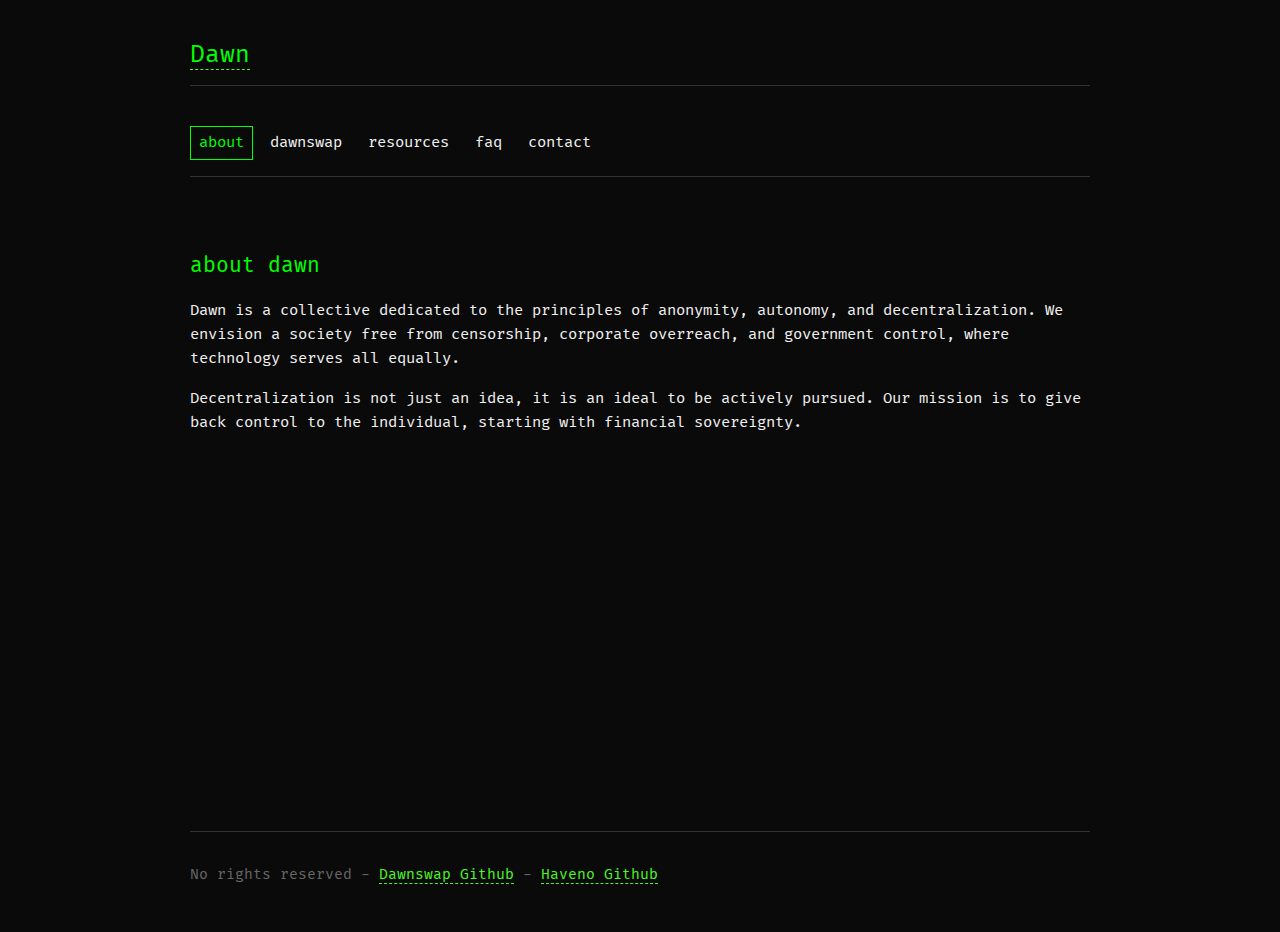
<file: index.html>
<!DOCTYPE html>
<html lang="en">
<head>
    <meta charset="UTF-8">
    <meta name="viewport" content="width=device-width, initial-scale=1.0">
    <title>Dawn Collective</title>
    <meta name="description" content="introduction to the dawn collective mission">
    <meta name="keywords" content="dawn, collective, censorship, sovereignty, anonymity, privacy, decentralization, haveno, dawnswap, dex">
    <link rel="stylesheet" href="style.css">
</head>
<body>
    <header>
        <h1><a href="index.html">Dawn</a></h1>
    </header>
    
    <div class="nav-container">
        <a href="index.html" class="active">about</a>
        <a href="haveno.html">dawnswap</a>
        <a href="resources.html">resources</a>
        <a href="faq.html">faq</a>
        <a href="contact.html">contact</a>
    </div>

    <main>
        <h2>about dawn</h2>
        <p>Dawn is a collective dedicated to the principles of anonymity, autonomy, and decentralization. We envision a society free from censorship, corporate overreach, and government control, where technology serves all equally.</p>
        
        <p>Decentralization is not just an idea, it is an ideal to be actively pursued. Our mission is to give back control to the individual, starting with financial sovereignty.</p>
        
    </main>

    <footer>
        <p>No rights reserved - <a href="https://github.com/dawn-collective/haveno-dawn/" target="_blank">Dawnswap Github</a> - <a href="https://github.com/haveno-dex" target="_blank">Haveno Github</a></p>
    </footer>

</body>
</html>
</file>
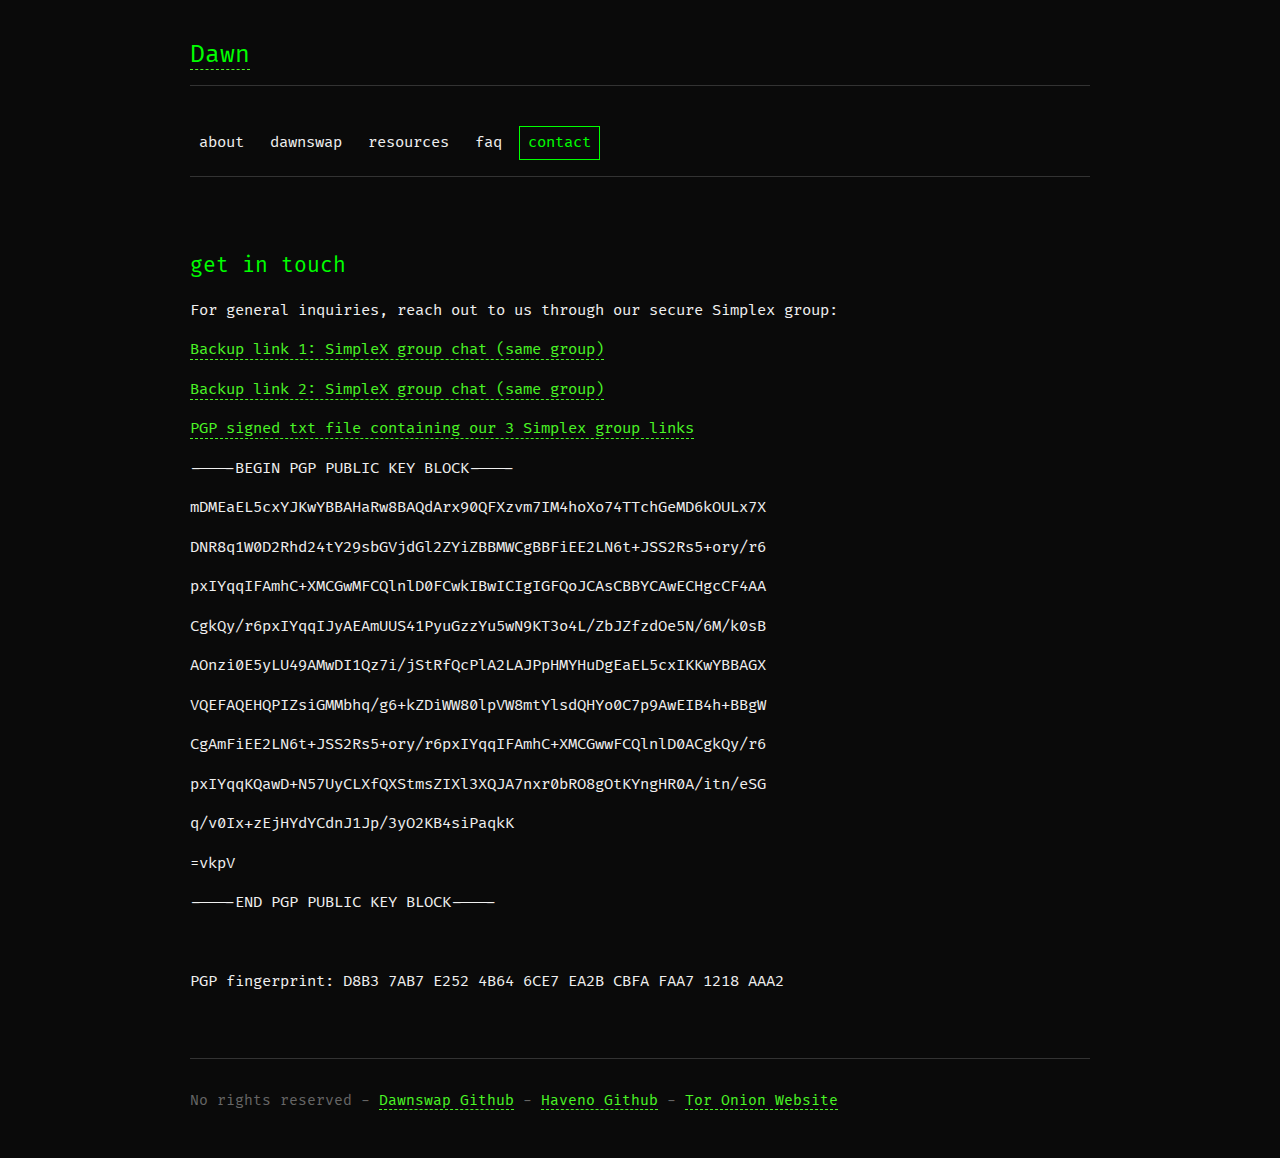
<file: contact.html>
<!DOCTYPE html>
<html lang="en">
<head>
    <meta charset="UTF-8">
    <meta name="viewport" content="width=device-width, initial-scale=1.0">
    <title>Dawn Collective Contact</title>
    <meta name="description" content="Dawn collective contact information">
    <meta name="keywords" content="pgp, public key, simplex, pgp fingerprint">
    <link rel="stylesheet" href="style.css">
</head>
<body>
    <header>
        <h1><a href="index.html">Dawn</a></h1>
    </header>
    
    <div class="nav-container">
        <a href="index.html">about</a>
        <a href="haveno.html">dawnswap</a>
        <a href="resources.html">resources</a>
        <a href="faq.html">faq</a>
        <a href="contact.html" class="active">contact</a>
    </div>

    <main>
        <h2>get in touch</h2>
        <p>For general inquiries, reach out to us through our secure Simplex group:</p>
        <p><a href="https://smp11.simplex.im/g#lvA3kkxS8pljt0AY1ycSIG8LvvwIKekLUONyAXHTG8U">Backup link 1: SimpleX group chat (same group)</a></p>
        <p><a href="https://smp12.simplex.im/g#Gd8PkdGDrr6ZUGWIhmyYgDmF8ToCYmlZONW2CpBCpyI">Backup link 2: SimpleX group chat (same group)</a></p>
        <p><a href="https://dawnswap.com/simplex-dawn-signed-grouplinks.txt.sig">PGP signed txt file containing our 3 Simplex group links</a></p>
        <div class="pgp-key">
            <p>-----BEGIN PGP PUBLIC KEY BLOCK-----</p>
            <p>mDMEaEL5cxYJKwYBBAHaRw8BAQdArx90QFXzvm7IM4hoXo74TTchGeMD6kOULx7X</p>
            <p>DNR8q1W0D2Rhd24tY29sbGVjdGl2ZYiZBBMWCgBBFiEE2LN6t+JSS2Rs5+ory/r6</p>
            <p>pxIYqqIFAmhC+XMCGwMFCQlnlD0FCwkIBwICIgIGFQoJCAsCBBYCAwECHgcCF4AA</p>
            <p>CgkQy/r6pxIYqqIJyAEAmUUS41PyuGzzYu5wN9KT3o4L/ZbJZfzdOe5N/6M/k0sB</p>
            <p>AOnzi0E5yLU49AMwDI1Qz7i/jStRfQcPlA2LAJPpHMYHuDgEaEL5cxIKKwYBBAGX</p>
            <p>VQEFAQEHQPIZsiGMMbhq/g6+kZDiWW80lpVW8mtYlsdQHYo0C7p9AwEIB4h+BBgW</p>
            <p>CgAmFiEE2LN6t+JSS2Rs5+ory/r6pxIYqqIFAmhC+XMCGwwFCQlnlD0ACgkQy/r6</p>
            <p>pxIYqqKQawD+N57UyCLXfQXStmsZIXl3XQJA7nxr0bRO8gOtKYngHR0A/itn/eSG</p>
            <p>q/v0Ix+zEjHYdYCdnJ1Jp/3yO2KB4siPaqkK</p>
            <p>=vkpV</p>
            <p>-----END PGP PUBLIC KEY BLOCK-----</p>
            <br>
            <p>PGP fingerprint: D8B3 7AB7 E252 4B64 6CE7 EA2B CBFA FAA7 1218 AAA2</p>
    </main>

    <footer>
        <p>No rights reserved - <a href="https://github.com/dawn-collective/haveno-dawn/" target="_blank">Dawnswap Github</a> - <a href="https://github.com/haveno-dex" target="_blank">Haveno Github</a> - <a href="http://dawnswap33kxl55mpkakx626xydcxq2kcxvaur4tridlyxhsmu2b5syd.onion/" target="_blank">Tor Onion Website</a></p>
    </footer>

</body>
</html>
</file>
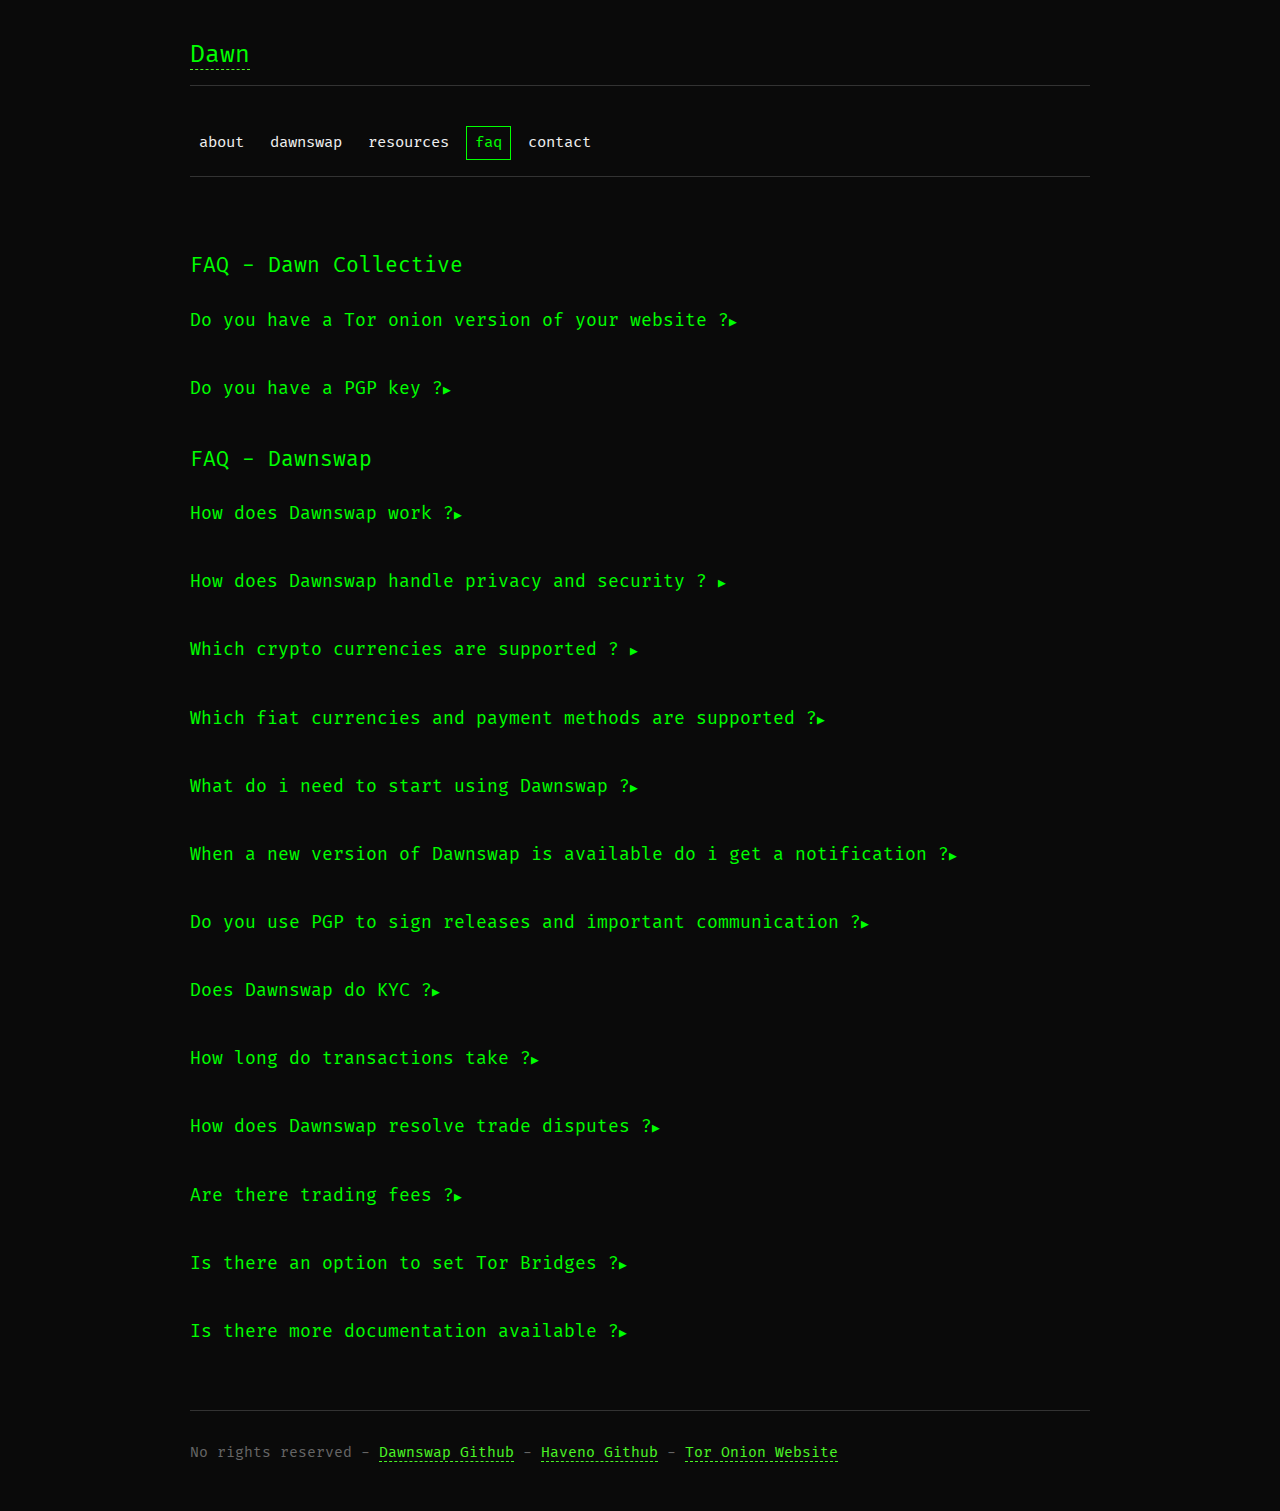
<file: faq.html>
<!DOCTYPE html>
<html lang="en">
<head>
    <!-- Google tag (gtag.js) --> <script async src="https://www.googletagmanager.com/gtag/js?id=G-S76ZV93NLR"></script><script> window.dataLayer = window.dataLayer || []; function
    gtag(){dataLayer.push(arguments);} gtag('js', new Date()); gtag('config', 'G-S76ZV93NLR'); </script>
    <meta charset="UTF-8">
    <meta name="viewport" content="width=device-width, initial-scale=1.0">
    <title>Dawn - frequently asked questions</title>
    <meta name="description" content="faq about dawn collective and dawnswap">
    <meta name="keywords" content="pgp, monero, trading, p2p, crypto, btc, eth, tor, haveno, decentralized, privacy, open-source, kyc, dex">
    <link rel="stylesheet" href="style.css">
    <script>
        document.addEventListener('DOMContentLoaded', () => {
            document.querySelectorAll('.toggle-header').forEach(header => {
                header.classList.add('collapsed');
                header.onclick = () => header.classList.toggle('collapsed');
            });
        });
    </script>
</head>
<body>
    <header>
        <h1><a href="index.html">Dawn</a></h1>
    </header>
    
    <div class="nav-container">
        <a href="index.html">about</a>
        <a href="haveno.html">dawnswap</a>
        <a href="resources.html">resources</a>
        <a href="faq.html" class="active">faq</a>
        <a href="contact.html">contact</a>
    </div>

    <main>
        <h2>FAQ - Dawn Collective</h2>

        <div class="book">
            <h3 class="toggle-header">Do you have a Tor onion version of your website ?<span class="toggle-arrow">▼</span></h3>
            <div class="collapsible-content">
              <p>Yes, we recommend to save it as an alternative to our clearnet website. If you scroll down to the bottom of the page you can find the link to our Tor onion website. You can
                 also copy paste our Tor onion link in your Tor Browser: <br><br>
                 http://dawnswap33kxl55mpkakx626xydcxq2kcxvaur4tridlyxhsmu2b5syd.onion/</p>
            </div>
        </div>

        <div class="book">
            <h3 class="toggle-header">Do you have a PGP key ?<span class="toggle-arrow">▼</span></h3>
            <div class="collapsible-content">
              <p>Yes, it is to make sure that critical information, data and other communication can be verified as coming from us. It is listed on our contact page and we strongly recommend to save the key with its fingerprint.</p>
            </div>
        </div>
        
        <h2>FAQ - Dawnswap</h2>
        
        <div class="book">
            <h3 class="toggle-header">How does Dawnswap work ?<span class="toggle-arrow">▼</span></h3>
            <div class="collapsible-content">
              <p>Dawnswap is an open source decentralized peer-to-peer trading network. The software runs on your own machine, allowing you to trade with other people using the same software.</p>
            </div>
        </div>

        <div class="book">
            <h3 class="toggle-header">How does Dawnswap handle privacy and security ? <span class="toggle-arrow">▼</span></h3>
            <div class="collapsible-content">
              <p>Dawnswap, a Haveno network, is open source, uses Tor and Monero combined with end to end encryption to allow you to focus on safe trading. Dawnswap will never ask you for credentials or sensitive data. Only
              arbitrators when resolving disputes will require from both parties information to conclude a case opened in the Dawnswap Haveno software.</p>
            </div>
        </div>
      
        <div class="book">
            <h3 class="toggle-header">Which crypto currencies are supported ? <span class="toggle-arrow">▼</span></h3>
            <div class="collapsible-content">
              <p>Dawnswap supports currently the following crypto currenties:<br><br>

                 Monero, Bitcoin, USDT (ERC-20 + TRC-20), USDC, Ethereum, Litecoin, Bitcoin Cash, DAI</p>
            </div>
        </div>

      
        <div class="book">
            <h3 class="toggle-header">Which fiat currencies and payment methods are supported ?<span class="toggle-arrow">▼</span></h3>
            <div class="collapsible-content">
              <p>Most fiat currencies are support using many common payment methods from all over the world including cash in person.</p>
            </div>
        </div>

      
        <div class="book">
            <h3 class="toggle-header">What do i need to start using Dawnswap ?<span class="toggle-arrow">▼</span></h3>
            <div class="collapsible-content">
              <p>Just a computer and an internet connection to start trading. Create your trade account profile and start trading. All data is stored locally on your computer and only what is needed for the trade is shared with your trade partner.</p>
            </div>
        </div>
        
        <div class="book">
            <h3 class="toggle-header">When a new version of Dawnswap is available do i get a notification ?<span class="toggle-arrow">▼</span></h3>
            <div class="collapsible-content">
              <p>Yes, when a new release is launched a notification will appear to indicate this. We strongly recommend to upgrade when a new version is available.</p>
            </div>
        </div>
        
        <div class="book">
            <h3 class="toggle-header">Do you use PGP to sign releases and important communication ?<span class="toggle-arrow">▼</span></h3>
            <div class="collapsible-content">
              <p>Yes, we strongly recommend to save our public PGP key from our contact page to always be able to check any signed release / data or important communication is authentic and from us.</p>
            </div>
        </div>
        
      
        <div class="book">
            <h3 class="toggle-header">Does Dawnswap do KYC ?<span class="toggle-arrow">▼</span></h3>
            <div class="collapsible-content">
              <p>No, Dawnswap is open source decentralized software where people trade directly with each other. It remains always important to do your own research and taking appropriate measures depending on your requirements and that of your jurisdiction.</p>
            </div>
        </div>

      
        <div class="book">
            <h3 class="toggle-header">How long do transactions take ?<span class="toggle-arrow">▼</span></h3>
            <div class="collapsible-content">
              <p>This depends on the trade method and trader. A crypto transaction can conclude in minutes while fiat methods can take longer depending on the payment method.</p>
            </div>
        </div>

      
        <div class="book">
            <h3 class="toggle-header">How does Dawnswap resolve trade disputes ?<span class="toggle-arrow">▼</span></h3>
            <div class="collapsible-content">
              <p>Traders can activate the builtin arbitration protocol in case a dispute arises. One of the arbitrators takes the case following procedure to gather information and further evidence from both traders. All arbitrators will resolve a dispute in a clear and fair way.</p>
            </div>
        </div>

        <div class="book">
            <h3 class="toggle-header">Are there trading fees ?<span class="toggle-arrow">▼</span></h3>
            <div class="collapsible-content">
              <p>Dawnswap charges a minor fee which is used to maintain and support the Haveno based platform operations. Currently the taker fee is set to 0.4 % and maker fee is 0 %.</p>
            </div>
        </div>

        
        <div class="book">
          <h3 class="toggle-header">Is there an option to set Tor Bridges ?<span class="toggle-arrow">▼</span></h3>
           <div class="collapsible-content">
             <p>Yes, go to [Settings] -> [Network Info] and scroll to the bottom of the page to select [Open Tor settings]. You can also set custom Tor Bridges.</p>
           </div>
        </div>

        
        <div class="book">
          <h3 class="toggle-header">Is there more documentation available ?<span class="toggle-arrow">▼</span></h3>
           <div class="collapsible-content">
             <p>Since Dawnswap is based on the open source Haveno Network software you can find <a href="https://docs.haveno.exchange/the-project/overview/" target="_blank">here</a> more information or join
             our Simplex group for all your questions.</p>
           </div>
        </div>
      
    </main>

    <footer>
        <p>No rights reserved - <a href="https://github.com/dawn-collective/haveno-dawn/" target="_blank">Dawnswap Github</a> - <a href="https://github.com/haveno-dex" target="_blank">Haveno Github</a> - <a href="http://dawnswap33kxl55mpkakx626xydcxq2kcxvaur4tridlyxhsmu2b5syd.onion/" target="_blank">Tor Onion Website</a></p>
    </footer>
</body>
</html>
</file>
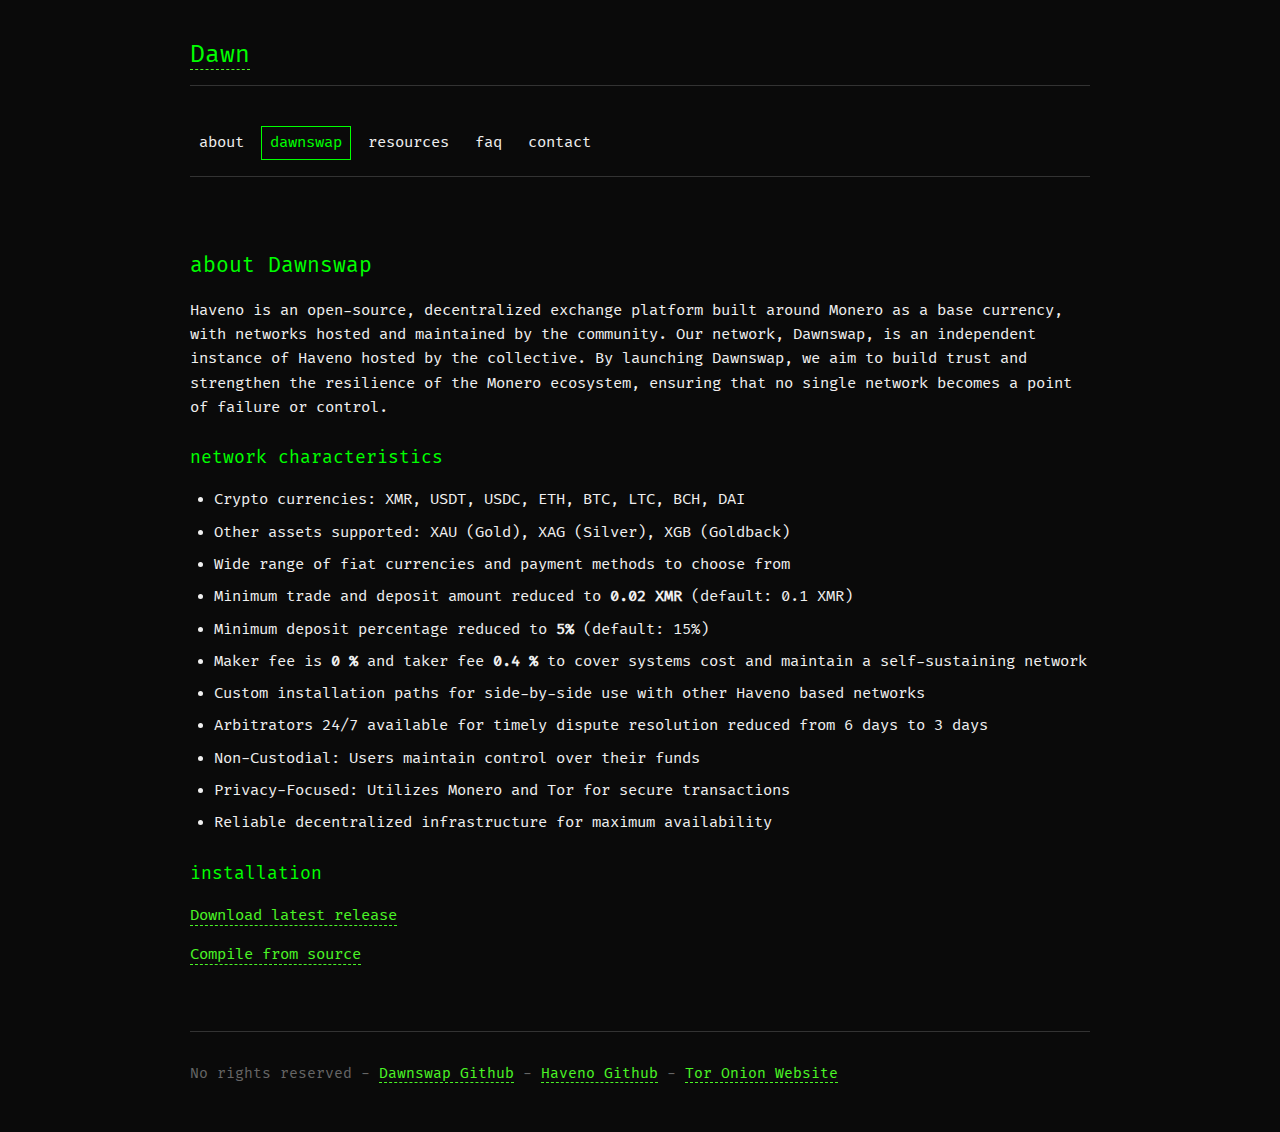
<file: haveno.html>
<!DOCTYPE html>
<html lang="en">
<head>
    <!-- Google tag (gtag.js) --> <script async src="https://www.googletagmanager.com/gtag/js?id=G-S76ZV93NLR"></script><script> window.dataLayer = window.dataLayer || []; function
    gtag(){dataLayer.push(arguments);} gtag('js', new Date()); gtag('config', 'G-S76ZV93NLR'); </script>
    <meta charset="UTF-8">
    <meta name="viewport" content="width=device-width, initial-scale=1.0">
    <title>Dawnswap - a Haveno Network</title>
    <meta name="description" content="Dawnswap a haveno based peer to peer monero trading platform">
    <meta name="keywords" content="monero, trading, p2p, crypto, btc, eth, tor, haveno, decentralized, privacy, open-source">
    <link rel="stylesheet" href="style.css">
</head>
<body>
    <header>
        <h1><a href="index.html">Dawn</a></h1>
    </header>
    
    <div class="nav-container">
        <a href="index.html">about</a>
        <a href="haveno.html" class="active">dawnswap</a>
        <a href="resources.html">resources</a>
        <a href="faq.html">faq</a>
        <a href="contact.html">contact</a>
    </div>

    <main>
        <h2>about Dawnswap</h2>
        <p>Haveno is an open-source, decentralized exchange platform built around Monero as a base currency, with networks hosted and maintained by the community. Our network, Dawnswap, is an independent instance of Haveno hosted by the collective. By launching Dawnswap, we aim to build trust and strengthen the resilience of the Monero ecosystem, ensuring that no single network becomes a point of failure or control.</p>
        
        <h3>network characteristics</h3>
        <ul>
            <li>Crypto currencies: XMR, USDT, USDC, ETH, BTC, LTC, BCH, DAI</li>
            <li>Other assets supported: XAU (Gold), XAG (Silver), XGB (Goldback)</li>
            <li>Wide range of fiat currencies and payment methods to choose from</li>
            <li>Minimum trade and deposit amount reduced to <strong>0.02 XMR</strong> (default: 0.1 XMR)</li>
            <li>Minimum deposit percentage reduced to <strong>5%</strong> (default: 15%)</li>
            <li>Maker fee is <strong>0 %</strong> and taker fee <strong>0.4 %</strong> to cover systems cost and maintain a self-sustaining network</li>
            <li>Custom installation paths for side-by-side use with other Haveno based networks</li>
            <li>Arbitrators 24/7 available for timely dispute resolution reduced from 6 days to 3 days
            <li>Non-Custodial: Users maintain control over their funds</li>
            <li>Privacy-Focused: Utilizes Monero and Tor for secure transactions</li>
            <li>Reliable decentralized infrastructure for maximum availability</li>
        </ul>
        
        <h3>installation</h3>
        <p><a href="https://github.com/dawn-collective/haveno-dawn/releases/latest/" target="_blank" rel="noopener">Download latest release</a></p>
        <p><a href="https://github.com/dawn-collective/haveno-dawn/blob/master/docs/installing.md" target="_blank" rel="noopener">Compile from source</a></p>

    </main>

    <footer>
        <p>No rights reserved - <a href="https://github.com/dawn-collective/haveno-dawn/" target="_blank">Dawnswap Github</a> - <a href="https://github.com/haveno-dex" target="_blank">Haveno Github</a> - <a href="http://dawnswap33kxl55mpkakx626xydcxq2kcxvaur4tridlyxhsmu2b5syd.onion/" target="_blank">Tor Onion Website</a></p>
    </footer>

</body>
</html>
</file>
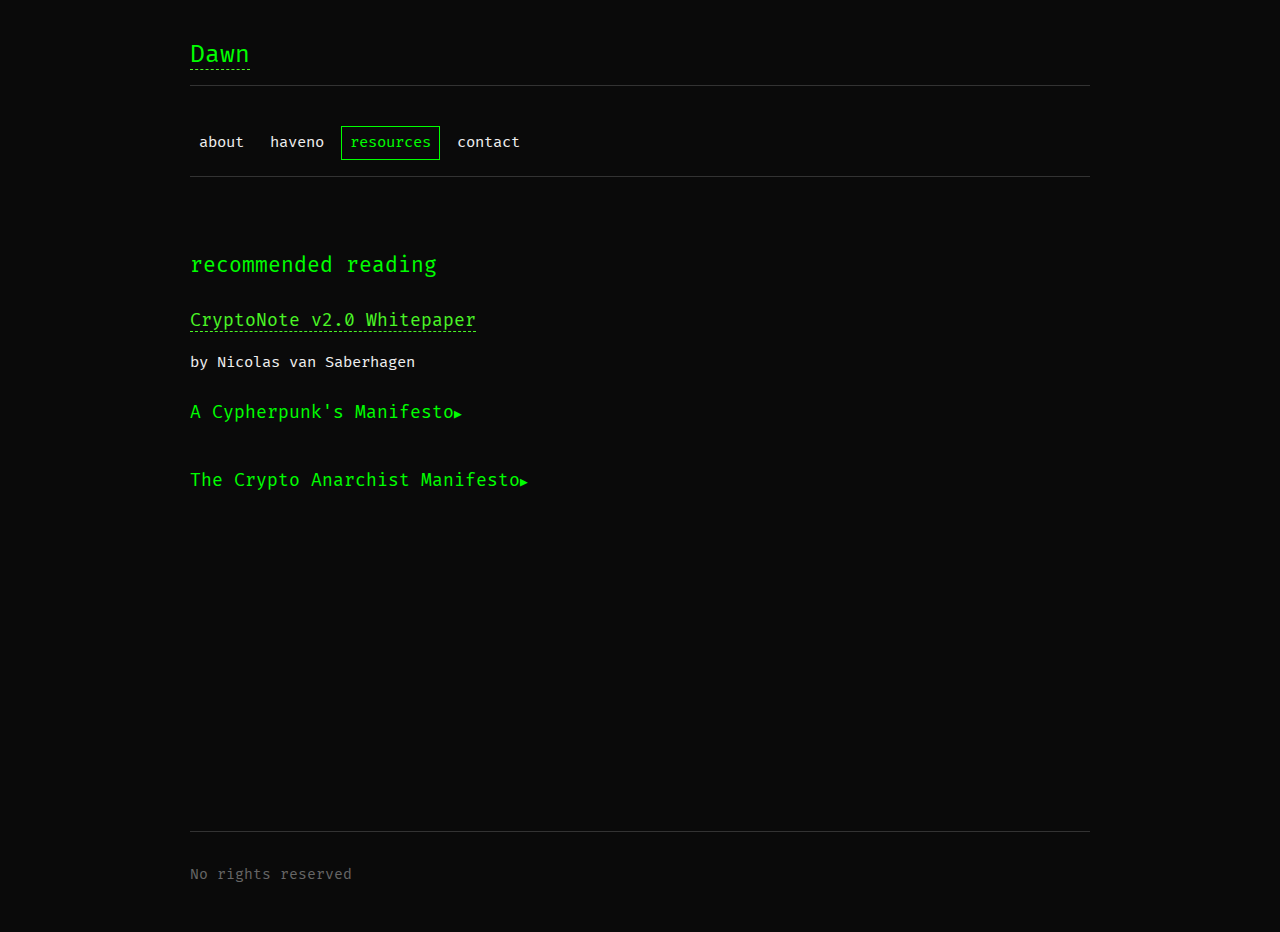
<file: resources.html>
<!DOCTYPE html>
<html lang="en">
<head>
    <meta charset="UTF-8">
    <meta name="viewport" content="width=device-width, initial-scale=1.0">
    <title>Resources - Dawn</title>
    <link rel="stylesheet" href="style.css">
    <script>
        document.addEventListener('DOMContentLoaded', () => {
            document.querySelectorAll('.toggle-header').forEach(header => {
                header.classList.add('collapsed');
                header.onclick = () => header.classList.toggle('collapsed');
            });
        });
    </script>
</head>
<body>
    <header>
        <h1><a href="index.html">Dawn</a></h1>
    </header>
    
    <div class="nav-container">
        <a href="index.html">about</a>
        <a href="haveno.html">haveno</a>
        <a href="resources.html" class="active">resources</a>
        <a href="contact.html">contact</a>
    </div>

    <main>
        <h2>recommended reading</h2>
        
        <div class="book">
            <h3><a href="https://www.getmonero.org/resources/research-lab/pubs/cryptonote-whitepaper.pdf" target="_blank">CryptoNote v2.0 Whitepaper</a></h3>
            <p>by Nicolas van Saberhagen</p>
        </div>

        <div class="book">
            <h3 class="toggle-header">A Cypherpunk's Manifesto<span class="toggle-arrow">▼</span></h3>
            <div class="collapsible-content">
                <p>Privacy is necessary for an open society in the electronic age. Privacy is not secrecy. A private matter is something one doesn't want the whole world to know, but a secret matter is something one doesn't want anybody to know. Privacy is the power to selectively reveal oneself to the world.</p>
                <p>If two parties have some sort of dealings, then each has a memory of their interaction. Each party can speak about their own memory of this; how could anyone prevent it? One could pass laws against it, but the freedom of speech, even more than privacy, is fundamental to an open society; we seek not to restrict any speech at all. If many parties speak together in the same forum, each can speak to all the others and aggregate together knowledge about individuals and other parties. The power of electronic communications has enabled such group speech, and it will not go away merely because we might want it to.</p>
                <p>Since we desire privacy, we must ensure that each party to a transaction have knowledge only of that which is directly necessary for that transaction. Since any information can be spoken of, we must ensure that we reveal as little as possible. In most cases personal identity is not salient. When I purchase a magazine at a store and hand cash to the clerk, there is no need to know who I am. When I ask my electronic mail provider to send and receive messages, my provider need not know to whom I am speaking or what I am saying or what others are saying to me; my provider only need know how to get the message there and how much I owe them in fees. When my identity is revealed by the underlying mechanism of the transaction, I have no privacy. I cannot here selectively reveal myself; I must always reveal myself.</p>
                <p>Therefore, privacy in an open society requires anonymous transaction systems. Until now, cash has been the primary such system. An anonymous transaction system is not a secret transaction system. An anonymous system empowers individuals to reveal their identity when desired and only when desired; this is the essence of privacy.</p>
                <p>Privacy in an open society also requires cryptography. If I say something, I want it heard only by those for whom I intend it. If the content of my speech is available to the world, I have no privacy. To encrypt is to indicate the desire for privacy, and to encrypt with weak cryptography is to indicate not too much desire for privacy. Furthermore, to reveal one's identity with assurance when the default is anonymity requires the cryptographic signature.</p>
                <p>We cannot expect governments, corporations, or other large, faceless organizations to grant us privacy out of their beneficence. It is to their advantage to speak of us, and we should expect that they will speak. To try to prevent their speech is to fight against the realities of information. Information does not just want to be free, it longs to be free. Information expands to fill the available storage space. Information is Rumor's younger, stronger cousin; Information is fleeter of foot, has more eyes, knows more, and understands less than Rumor.</p>
                <p>We must defend our own privacy if we expect to have any. We must come together and create systems which allow anonymous transactions to take place. People have been defending their own privacy for centuries with whispers, darkness, envelopes, closed doors, secret handshakes, and couriers. The technologies of the past did not allow for strong privacy, but electronic technologies do.</p>
                <p>We the Cypherpunks are dedicated to building anonymous systems. We are defending our privacy with cryptography, with anonymous mail forwarding systems, with digital signatures, and with electronic money.</p>
                <p>Cypherpunks write code. We know that someone has to write software to defend privacy, and since we can't get privacy unless we all do, we're going to write it. We publish our code so that our fellow Cypherpunks may practice and play with it. Our code is free for all to use, worldwide. We don't much care if you don't approve of the software we write. We know that software can't be destroyed and that a widely dispersed system can't be shut down.</p>
                <p>Cypherpunks deplore regulations on cryptography, for encryption is fundamentally a private act. The act of encryption, in fact, removes information from the public realm. Even laws against cryptography reach only so far as a nation's border and the arm of its violence. Cryptography will ineluctably spread over the whole globe, and with it the anonymous transactions systems that it makes possible.</p>
                <p>For privacy to be widespread it must be part of a social contract. People must come and together deploy these systems for the common good. Privacy only extends so far as the cooperation of one's fellows in society. We the Cypherpunks seek your questions and your concerns and hope we may engage you so that we do not deceive ourselves. We will not, however, be moved out of our course because some may disagree with our goals.</p>
                <p>The Cypherpunks are actively engaged in making the networks safer for privacy. Let us proceed together apace.</p>
                <p><a href="mailto:hughes@soda.berkeley.edu">Eric Hughes</a></p>
                <p>9 March 1993</p>
            </div>
        </div>

        <div class="book">
            <h3 class="toggle-header">The Crypto Anarchist Manifesto<span class="toggle-arrow">▼</span></h3>
            <div class="collapsible-content">
                <p>A specter is haunting the modern world, the specter of crypto anarchy.</p>
                <p>Computer technology is on the verge of providing the ability for individuals and groups to communicate and interact with each other in a totally anonymous manner. Two persons may exchange messages, conduct business, and negotiate electronic contracts without ever knowing the True Name, or legal identity, of the other. Interactions over networks will be untraceable, via extensive re-routing of encrypted packets and tamper-proof boxes which implement cryptographic protocols with nearly perfect assurance against any tampering. Reputations will be of central importance, far more important in dealings than even the credit ratings of today. These developments will alter completely the nature of government regulation, the ability to tax and control economic interactions, the ability to keep information secret, and will even alter the nature of trust and reputation.</p>
                <p>The technology for this revolution--and it surely will be both a social and economic revolution--has existed in theory for the past decade. The methods are based upon public-key encryption, zero-knowledge interactive proof systems, and various software protocols for interaction, authentication, and verification. The focus has until now been on academic conferences in Europe and the U.S., conferences monitored closely by the National Security Agency. But only recently have computer networks and personal computers attained sufficient speed to make the ideas practically realizable. And the next ten years will bring enough additional speed to make the ideas economically feasible and essentially unstoppable. High-speed networks, ISDN, tamper-proof boxes, smart cards, satellites, Ku-band transmitters, multi-MIPS personal computers, and encryption chips now under development will be some of the enabling technologies.</p>
                <p>The State will of course try to slow or halt the spread of this technology, citing national security concerns, use of the technology by drug dealers and tax evaders, and fears of societal disintegration. Many of these concerns will be valid; crypto anarchy will allow national secrets to be trade freely and will allow illicit and stolen materials to be traded. An anonymous computerized market will even make possible abhorrent markets for assassinations and extortion. Various criminal and foreign elements will be active users of CryptoNet. But this will not halt the spread of crypto anarchy.</p>
                <p>Just as the technology of printing altered and reduced the power of medieval guilds and the social power structure, so too will cryptologic methods fundamentally alter the nature of corporations and of government interference in economic transactions. Combined with emerging information markets, crypto anarchy will create a liquid market for any and all material which can be put into words and pictures. And just as a seemingly minor invention like barbed wire made possible the fencing-off of vast ranches and farms, thus altering forever the concepts of land and property rights in the frontier West, so too will the seemingly minor discovery out of an arcane branch of mathematics come to be the wire clippers which dismantle the barbed wire around intellectual property.</p>
                <p>Arise, you have nothing to lose but your barbed wire fences!</p>
                <p>Timothy C. May</p>
            </div>
        </div>
    </main>

    <footer>
        <p>No rights reserved</p>
    </footer>
</body>
</html>
</file>
<file: style.css>
:root {
  --bg-color: #0a0a0a;
  --text-color: #f0f0f0;
  --accent-color: #00ff00;
  --muted-color: #666;
  --border-color: #333;
  --link-color: #4af626;
}

@font-face {
  font-family: 'Fira Code';
  src: url('./fonts/FiraCode-Regular.woff2') format('woff2');
  font-display: swap;
}

body {
  display: flex;
  flex-direction: column;
  min-height: 100vh;
  margin: 0 auto;
  padding: 1rem;
  font: 400 0.95rem/1.6 'Fira Code', monospace;
  color: var(--text-color);
  background: var(--bg-color);
  max-width: 900px;
}

header {
  display: flex;
  justify-content: space-between;
  align-items: center;
  margin: 1.5rem 0;
  padding-bottom: 1rem;
  border-bottom: 1px solid var(--border-color);
}

header h1, header h1 a {
  margin: 0;
  font: normal 1.5rem 'Fira Code';
  color: var(--accent-color);
  text-decoration: none;
}

.nav-container {
  display: flex;
  gap: 0.5rem;
  margin: 1rem 0 2rem;
  padding-bottom: 1rem;
  border-bottom: 1px solid var(--border-color);
}

.nav-container a {
  color: var(--text-color);
  padding: 0.25rem 0.5rem;
  border: 1px solid transparent;
}

.nav-container a:hover, .nav-container a.active {
  color: var(--accent-color);
  border-color: var(--accent-color);
}

main { margin: 1rem 0; flex: 1; }

h2, h3 {
  color: var(--accent-color);
  margin: 1.5rem 0 1rem;
  font-weight: normal;
}

h2 { font-size: 1.3rem; }
h3 { font-size: 1.1rem; }

a {
  color: var(--link-color);
  text-decoration: none;
  border-bottom: 1px dashed var(--link-color);
}

a:hover {
  border-bottom-style: solid;
}

ul, ol {
  padding-left: 1.5rem;
  margin: 1rem 0;
}

li {
  margin: 0.5rem 0;
}

pre, .card {
  margin: 1.25rem 0;
  padding: 1rem;
  background: rgba(0, 0, 0, 0.2);
  border-left: 3px solid var(--accent-color);
  overflow-x: auto;
}

code {
  background: rgba(0, 0, 0, 0.2);
  padding: 0.2rem 0.25rem;
  font-size: 0.9em;
}

footer {
  margin-top: 2rem;
  padding: 1rem 0;
  border-top: 1px solid var(--border-color);
  color: var(--muted-color);
  font-size: 0.9rem;
}

@media (max-width: 768px) {
  body { padding: 0.75rem; }
  .nav-container { flex-direction: column; }
}

.toggle-header { cursor: pointer; }

.toggle-arrow {
  display: inline-block;
  transition: transform 0.3s;
  font-size: 0.8em;
}

.collapsed .toggle-arrow { 
  transform: rotate(-90deg); 
}

.collapsible-content {
  max-height: 0;
  overflow: hidden;
  transition: max-height 0.3s ease-out;
}

.toggle-header:not(.collapsed) + .collapsible-content {
  max-height: 5000px;
}
</file>
